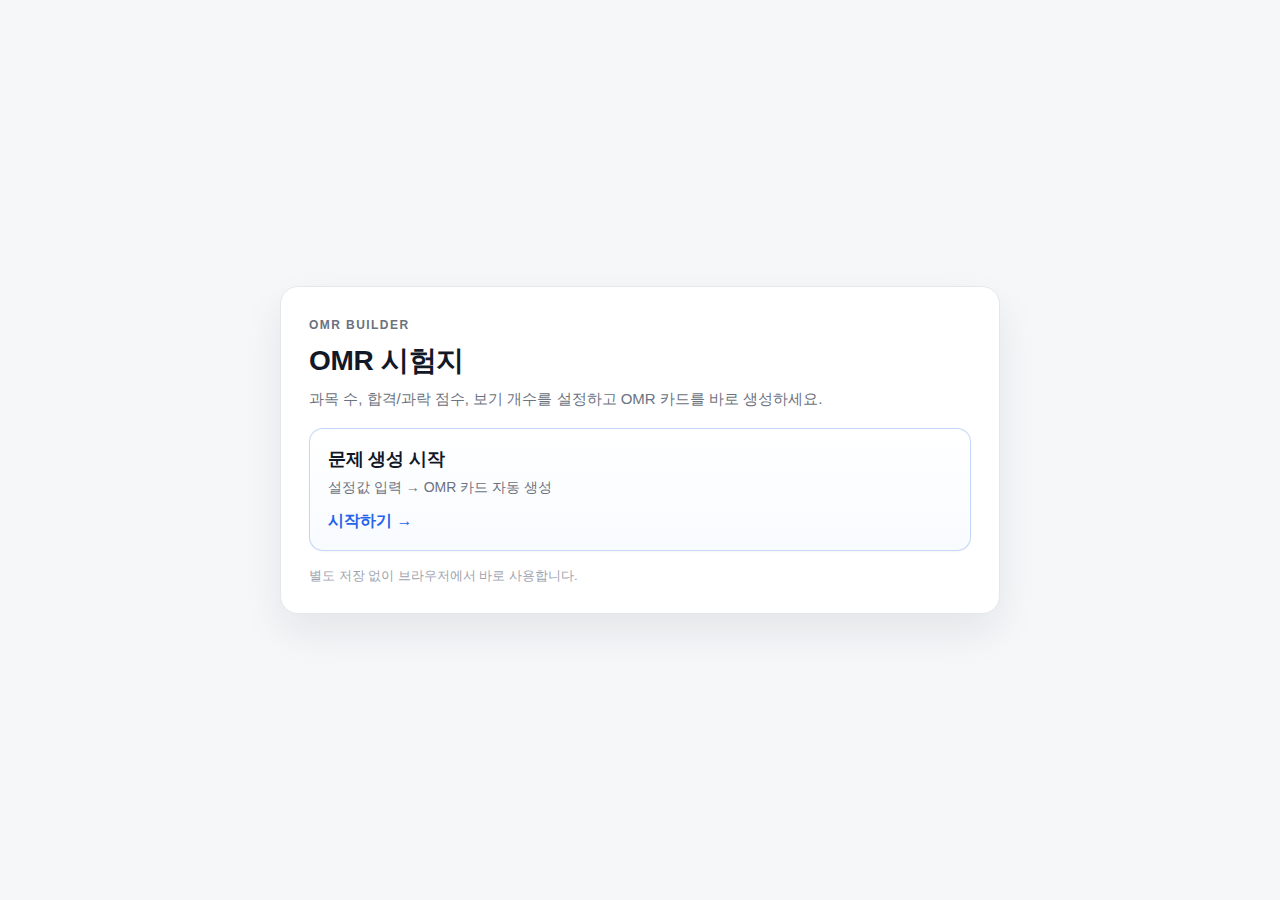
<file: index.html>
<!DOCTYPE html>
<html lang="ko">
<head>
    <meta charset="UTF-8">
    <meta name="viewport" content="width=device-width, initial-scale=1.0">
    <title>OMR 시험지 - 메인</title>
    <link rel="stylesheet" href="css/main.css">
</head>
<body>
    <div class="main-container">
        <div class="panel">
            <div class="header">
                <div class="eyebrow">OMR BUILDER</div>
                <h1>OMR 시험지</h1>
                <p>과목 수, 합격/과락 점수, 보기 개수를 설정하고 OMR 카드를 바로 생성하세요.</p>
            </div>

            <div class="exam-list">
                <a href="generator.html" class="exam-card primary">
                    <div class="card-title">문제 생성 시작</div>
                    <div class="card-desc">설정값 입력 → OMR 카드 자동 생성</div>
                    <div class="card-action">시작하기 →</div>
                </a>
            </div>

            <div class="footer-note">별도 저장 없이 브라우저에서 바로 사용합니다.</div>
        </div>
    </div>
</body>
</html>
</file>
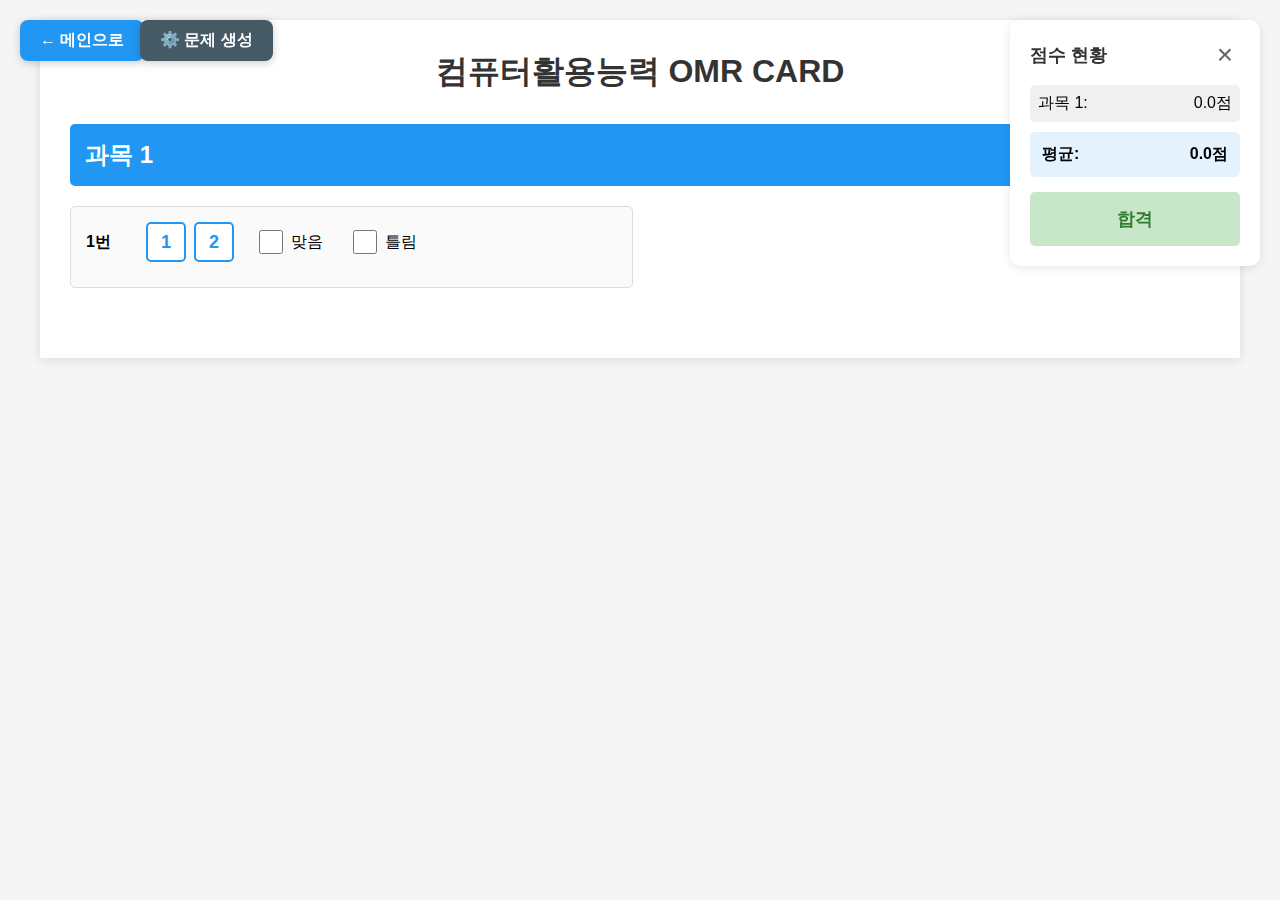
<file: computer-applied.html>
<!DOCTYPE html>
<html lang="ko">
<head>
    <meta charset="UTF-8">
    <meta name="viewport" content="width=device-width, initial-scale=1.0">
    <title>컴퓨터활용능력 - OMR 시험지</title>
    <link rel="stylesheet" href="css/style.css">
</head>
<body>
    <a href="index.html" class="back-btn">← 메인으로</a>
    <a href="generator.html" class="back-btn secondary">⚙️ 문제 생성</a>
    <button class="score-toggle-btn" id="scoreToggleBtn">점수 현황 열기</button>
    <div class="score-section" id="scoreSection">
        <div class="score-header">
            <h2>점수 현황</h2>
            <button class="score-close-btn" id="scoreCloseBtn">×</button>
        </div>
        <div class="score-content">
            <div id="scoresContainer"></div>
            <div class="score-item total">
                <span>평균:</span>
                <span id="average">0점</span>
            </div>
            <div id="result" class="result" style="display:none;"></div>
        </div>
    </div>

    <div class="container">
        <h1>컴퓨터활용능력 OMR CARD</h1>
        <div id="subjectsContainer"></div>
    </div>

    <script src="js/main.js"></script>
</body>
</html>
</file>
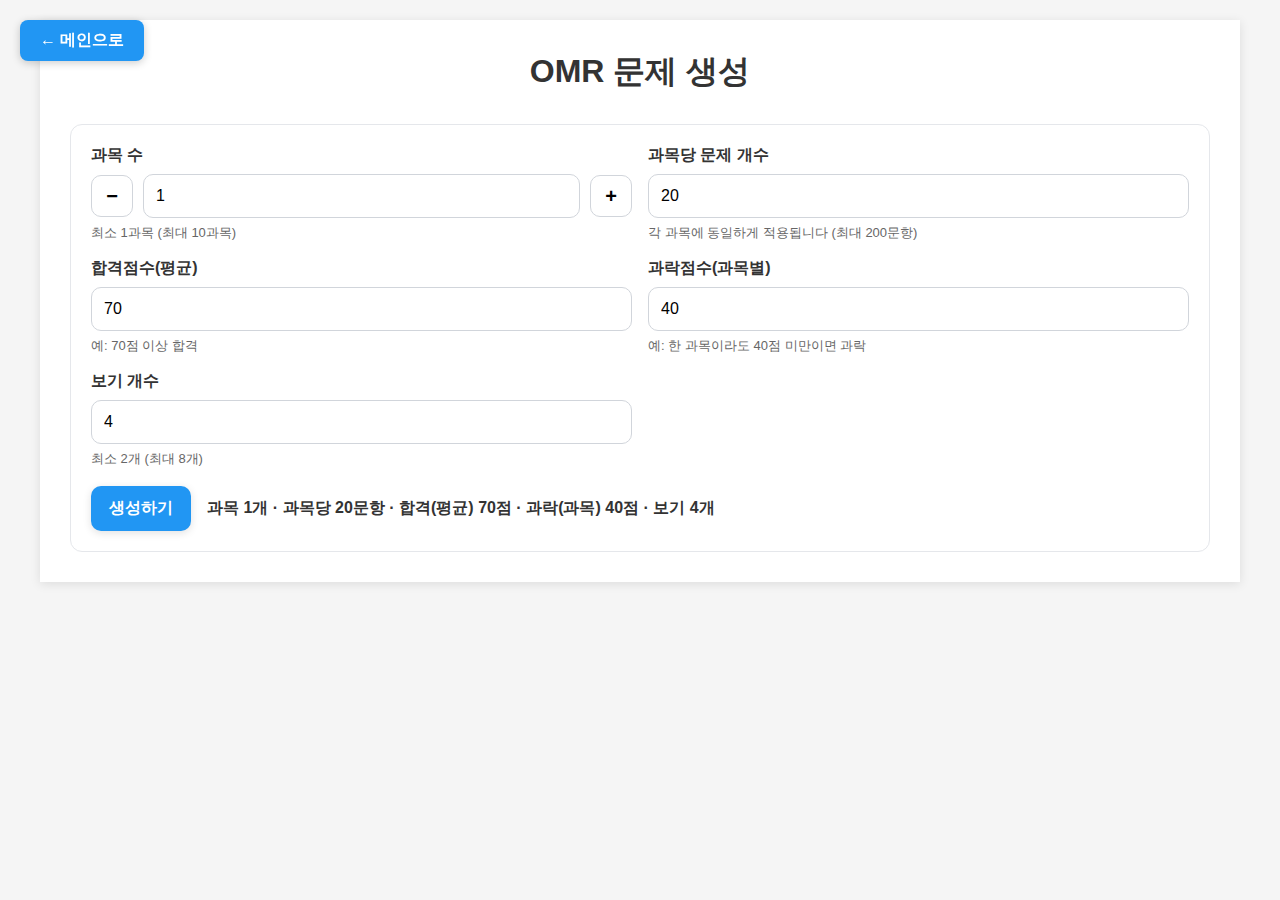
<file: generator.html>
<!DOCTYPE html>
<html lang="ko">
<head>
    <meta charset="UTF-8">
    <meta name="viewport" content="width=device-width, initial-scale=1.0">
    <title>OMR 문제 생성</title>
    <link rel="stylesheet" href="css/style.css">
</head>
<body>
    <a href="index.html" class="back-btn">← 메인으로</a>

    <div class="container">
        <h1>OMR 문제 생성</h1>

        <div class="generator-card">
            <div class="generator-grid">
                <div class="field">
                    <label for="subjectsInput">과목 수</label>
                    <div class="inline-controls">
                        <button type="button" class="step-btn" id="subjectsMinusBtn" aria-label="과목 수 줄이기">−</button>
                        <input id="subjectsInput" type="number" min="1" max="10" value="1" inputmode="numeric" />
                        <button type="button" class="step-btn" id="subjectsPlusBtn" aria-label="과목 수 늘리기">+</button>
                    </div>
                    <div class="field-help">최소 1과목 (최대 10과목)</div>
                </div>

                <div class="field">
                    <label for="questionsInput">과목당 문제 개수</label>
                    <input id="questionsInput" type="number" min="1" max="200" value="20" inputmode="numeric" />
                    <div class="field-help">각 과목에 동일하게 적용됩니다 (최대 200문항)</div>
                </div>

                <div class="field">
                    <label for="passInput">합격점수(평균)</label>
                    <input id="passInput" type="number" min="0" max="100" value="70" inputmode="numeric" />
                    <div class="field-help">예: 70점 이상 합격</div>
                </div>

                <div class="field">
                    <label for="minSubjectInput">과락점수(과목별)</label>
                    <input id="minSubjectInput" type="number" min="0" max="100" value="40" inputmode="numeric" />
                    <div class="field-help">예: 한 과목이라도 40점 미만이면 과락</div>
                </div>

                <div class="field">
                    <label for="choicesInput">보기 개수</label>
                    <input id="choicesInput" type="number" min="2" max="8" value="4" inputmode="numeric" />
                    <div class="field-help">최소 2개 (최대 8개)</div>
                </div>
            </div>

            <div class="generator-actions">
                <button type="button" class="primary-btn" id="generateBtn">생성하기</button>
                <div class="generator-preview" id="previewText"></div>
            </div>
        </div>
    </div>

    <script src="js/generator.js"></script>
</body>
</html>
</file>
<file: css/main.css>
* {
    margin: 0;
    padding: 0;
    box-sizing: border-box;
}

body {
    font-family: 'Malgun Gothic', sans-serif;
    background: #f6f7f9;
    color: #111827;
    min-height: 100vh;
    display: flex;
    align-items: center;
    justify-content: center;
    padding: 24px;
}

.main-container {
    width: 100%;
    max-width: 720px;
    text-align: left;
}

.panel {
    background: #ffffff;
    border: 1px solid #e5e7eb;
    border-radius: 18px;
    padding: 28px;
    box-shadow: 0 18px 40px rgba(17,24,39,0.08);
}

.header {
    margin-bottom: 18px;
}

.eyebrow {
    display: inline-flex;
    align-items: center;
    font-size: 12px;
    font-weight: 800;
    letter-spacing: 0.12em;
    color: #6b7280;
    margin-bottom: 10px;
}

.header h1 {
    font-size: 28px;
    margin-bottom: 8px;
    letter-spacing: -0.3px;
}

.header p {
    font-size: 15px;
    color: #6b7280;
    line-height: 1.5;
}

.exam-list {
    display: grid;
    grid-template-columns: 1fr;
    gap: 12px;
}

.exam-card {
    background: #ffffff;
    border-radius: 14px;
    padding: 18px 18px;
    text-decoration: none;
    color: inherit;
    border: 1px solid #e5e7eb;
    box-shadow: 0 1px 2px rgba(0,0,0,0.04);
    transition: border-color 0.15s ease, box-shadow 0.15s ease, transform 0.15s ease;
    display: block;
}

.exam-card.primary {
    border-color: rgba(37, 99, 235, 0.25);
    background: linear-gradient(180deg, #ffffff 0%, #f8fbff 100%);
}

.exam-card:hover {
    border-color: #cbd5e1;
    box-shadow: 0 6px 18px rgba(17,24,39,0.08);
    transform: translateY(-1px);
}

.exam-card.primary:hover {
    border-color: rgba(37, 99, 235, 0.45);
    box-shadow: 0 10px 26px rgba(37,99,235,0.14);
}

.exam-card.disabled {
    opacity: 0.6;
    cursor: not-allowed;
    pointer-events: none;
}

.card-title {
    font-size: 18px;
    font-weight: 900;
    margin-bottom: 6px;
    letter-spacing: -0.2px;
}

.card-desc {
    font-size: 14px;
    color: #6b7280;
    line-height: 1.45;
}

.card-action {
    margin-top: 14px;
    font-weight: 900;
    color: #2563eb;
}

.footer-note {
    margin-top: 16px;
    font-size: 13px;
    color: #9ca3af;
}

.coming-soon {
    display: inline-block;
    margin-top: 15px;
    padding: 5px 15px;
    background-color: #ff9800;
    color: white;
    border-radius: 20px;
    font-size: 14px;
    font-weight: bold;
}

@media (max-width: 768px) {
    body {
        padding: 18px;
    }

    .panel {
        padding: 20px;
        border-radius: 16px;
    }

    .header h1 {
        font-size: 24px;
    }
    
    .header p {
        font-size: 14px;
    }
    
    .exam-list {
        gap: 10px;
    }
    
    .exam-card {
        padding: 16px 16px;
    }
}
</file>
<file: css/style.css>
* {
    margin: 0;
    padding: 0;
    box-sizing: border-box;
}

body {
    font-family: 'Malgun Gothic', sans-serif;
    background-color: #f5f5f5;
    padding: 20px;
    position: relative;
}

.back-btn {
    position: fixed;
    top: 20px;
    left: 20px;
    padding: 10px 20px;
    background-color: #2196F3;
    color: white;
    text-decoration: none;
    border-radius: 8px;
    font-size: 16px;
    font-weight: bold;
    box-shadow: 0 2px 8px rgba(0,0,0,0.2);
    transition: all 0.3s;
    z-index: 1001;
}

.back-btn.secondary {
    left: 140px;
    background-color: #455a64;
}

.back-btn.secondary:hover {
    background-color: #37474f;
}

.back-btn:hover {
    background-color: #1976D2;
    transform: translateY(-2px);
    box-shadow: 0 4px 12px rgba(0,0,0,0.3);
}

.container {
    max-width: 1200px;
    margin: 0 auto;
    background-color: white;
    padding: 30px;
    box-shadow: 0 2px 10px rgba(0,0,0,0.1);
}

.generator-card {
    border: 1px solid #e5e7eb;
    border-radius: 12px;
    padding: 20px;
    background: #fff;
}

.generator-grid {
    display: grid;
    grid-template-columns: repeat(2, minmax(0, 1fr));
    gap: 16px;
}

.field label {
    display: block;
    font-weight: 700;
    margin-bottom: 8px;
    color: #333;
}

.field input {
    width: 100%;
    padding: 12px 12px;
    border: 1px solid #d1d5db;
    border-radius: 10px;
    font-size: 16px;
}

.inline-controls {
    display: flex;
    align-items: center;
    gap: 10px;
}

.step-btn {
    width: 42px;
    height: 42px;
    border: 1px solid #d1d5db;
    border-radius: 10px;
    background: #fff;
    font-size: 20px;
    font-weight: 900;
    cursor: pointer;
    transition: all 0.2s;
}

.step-btn:hover {
    border-color: #2196F3;
    color: #1976D2;
}

.inline-controls input {
    flex: 1;
}

.field input:focus {
    outline: none;
    border-color: #2196F3;
    box-shadow: 0 0 0 3px rgba(33,150,243,0.15);
}

.field-help {
    margin-top: 6px;
    font-size: 13px;
    color: #666;
}

.generator-actions {
    display: flex;
    align-items: center;
    gap: 16px;
    margin-top: 18px;
    flex-wrap: wrap;
}

.primary-btn {
    padding: 12px 18px;
    border: none;
    border-radius: 10px;
    background-color: #2196F3;
    color: white;
    font-size: 16px;
    font-weight: 800;
    cursor: pointer;
    box-shadow: 0 2px 8px rgba(0,0,0,0.12);
    transition: all 0.2s;
}

.primary-btn:hover {
    background-color: #1976D2;
    transform: translateY(-1px);
}

.generator-preview {
    font-weight: 700;
    color: #333;
}

h1 {
    text-align: center;
    margin-bottom: 30px;
    color: #333;
}

.score-toggle-btn {
    position: fixed;
    top: 20px;
    right: 20px;
    padding: 12px 20px;
    background-color: #2196F3;
    color: white;
    border: none;
    border-radius: 8px;
    font-size: 16px;
    font-weight: bold;
    cursor: pointer;
    box-shadow: 0 2px 8px rgba(0,0,0,0.2);
    transition: all 0.3s;
    z-index: 1000;
    display: none;
}

.score-toggle-btn:hover {
    background-color: #1976D2;
    transform: translateY(-2px);
    box-shadow: 0 4px 12px rgba(0,0,0,0.3);
}

.score-section {
    position: fixed;
    top: 20px;
    right: 20px;
    background: white;
    padding: 20px;
    border-radius: 10px;
    box-shadow: 0 2px 10px rgba(0,0,0,0.1);
    min-width: 250px;
    z-index: 999;
    transition: transform 0.3s, opacity 0.3s;
    transform: translateX(0);
    opacity: 1;
}

.score-section.hidden {
    transform: translateX(120%);
    opacity: 0;
    pointer-events: none;
}

.score-header {
    display: flex;
    justify-content: space-between;
    align-items: center;
    margin-bottom: 15px;
}

.score-section h2 {
    font-size: 18px;
    color: #333;
    margin: 0;
}

.score-close-btn {
    background: none;
    border: none;
    font-size: 28px;
    color: #666;
    cursor: pointer;
    padding: 0;
    width: 30px;
    height: 30px;
    display: flex;
    align-items: center;
    justify-content: center;
    border-radius: 50%;
    transition: all 0.2s;
}

.score-close-btn:hover {
    background-color: #f0f0f0;
    color: #333;
}

.score-content {
    display: block;
}

.score-item {
    display: flex;
    justify-content: space-between;
    margin-bottom: 10px;
    padding: 8px;
    border-radius: 5px;
}

.score-item.subject {
    background-color: #f0f0f0;
}

.score-item.total {
    background-color: #e3f2fd;
    font-weight: bold;
    margin-top: 10px;
    padding: 12px;
}

.result {
    margin-top: 15px;
    padding: 15px;
    border-radius: 5px;
    text-align: center;
    font-weight: bold;
    font-size: 18px;
}

.result.pass {
    background-color: #c8e6c9;
    color: #2e7d32;
}

.result.fail {
    background-color: #ffcdd2;
    color: #c62828;
}

.subject-section {
    margin-bottom: 40px;
    page-break-after: auto;
}

.subject-title {
    font-size: 24px;
    font-weight: bold;
    margin-bottom: 20px;
    padding: 15px;
    background-color: #2196F3;
    color: white;
    border-radius: 5px;
}

.questions-grid {
    display: grid;
    grid-template-columns: repeat(2, 1fr);
    gap: 15px;
    margin-bottom: 20px;
}

.question-item {
    border: 1px solid #ddd;
    padding: 15px;
    border-radius: 5px;
    background-color: #fafafa;
}

.question-header {
    display: flex;
    align-items: center;
    margin-bottom: 10px;
    flex-wrap: wrap;
    gap: 10px;
}

.question-number {
    font-weight: bold;
    margin-right: 10px;
    min-width: 40px;
    font-size: 16px;
}

.choice-buttons {
    display: flex;
    gap: 8px;
    align-items: center;
    flex-wrap: wrap;
    margin-right: 10px;
}

.choice-btn {
    width: 40px;
    height: 40px;
    border: 2px solid #2196F3;
    border-radius: 5px;
    background-color: white;
    color: #2196F3;
    font-size: 18px;
    font-weight: bold;
    cursor: pointer;
    transition: all 0.2s;
}

.choice-btn:hover {
    background-color: #e3f2fd;
}

.choice-btn.selected {
    background-color: #2196F3;
    color: white;
}

.checkboxes {
    display: flex;
    gap: 20px;
    align-items: center;
    flex-wrap: wrap;
}

.checkbox-group {
    display: flex;
    align-items: center;
    gap: 8px;
    padding: 5px;
}

.checkbox-group input[type="checkbox"] {
    width: 24px;
    height: 24px;
    min-width: 24px;
    min-height: 24px;
    cursor: pointer;
    -webkit-appearance: checkbox;
    appearance: checkbox;
    flex-shrink: 0;
}

.checkbox-group label {
    cursor: pointer;
    user-select: none;
    font-size: 16px;
    white-space: nowrap;
}

@media print {
    .score-section {
        position: static;
        page-break-after: always;
    }
}

@media (max-width: 768px) {
    .generator-grid {
        grid-template-columns: 1fr;
    }

    .questions-grid {
        grid-template-columns: 1fr;
    }

    .score-toggle-btn {
        position: static;
        margin-bottom: 20px;
        width: 100%;
    }

    .back-btn {
        position: static;
        margin-bottom: 20px;
        display: inline-block;
    }

    .score-section {
        position: static;
        margin-bottom: 30px;
        transform: translateX(0);
        opacity: 1;
        pointer-events: auto;
    }

    .score-section.hidden {
        display: none;
    }

    .question-header {
        flex-direction: column;
        align-items: flex-start;
        gap: 12px;
    }

    .question-number {
        margin-right: 0;
        margin-bottom: 5px;
    }

    .choice-buttons {
        width: 100%;
        justify-content: flex-start;
        margin-right: 0;
    }

    .choice-btn {
        width: 50px;
        height: 50px;
        font-size: 20px;
    }

    .checkboxes {
        width: 100%;
        justify-content: flex-start;
    }

    .checkbox-group input[type="checkbox"] {
        width: 28px;
        height: 28px;
        min-width: 28px;
        min-height: 28px;
    }

    .checkbox-group label {
        font-size: 18px;
    }
}
</file>
